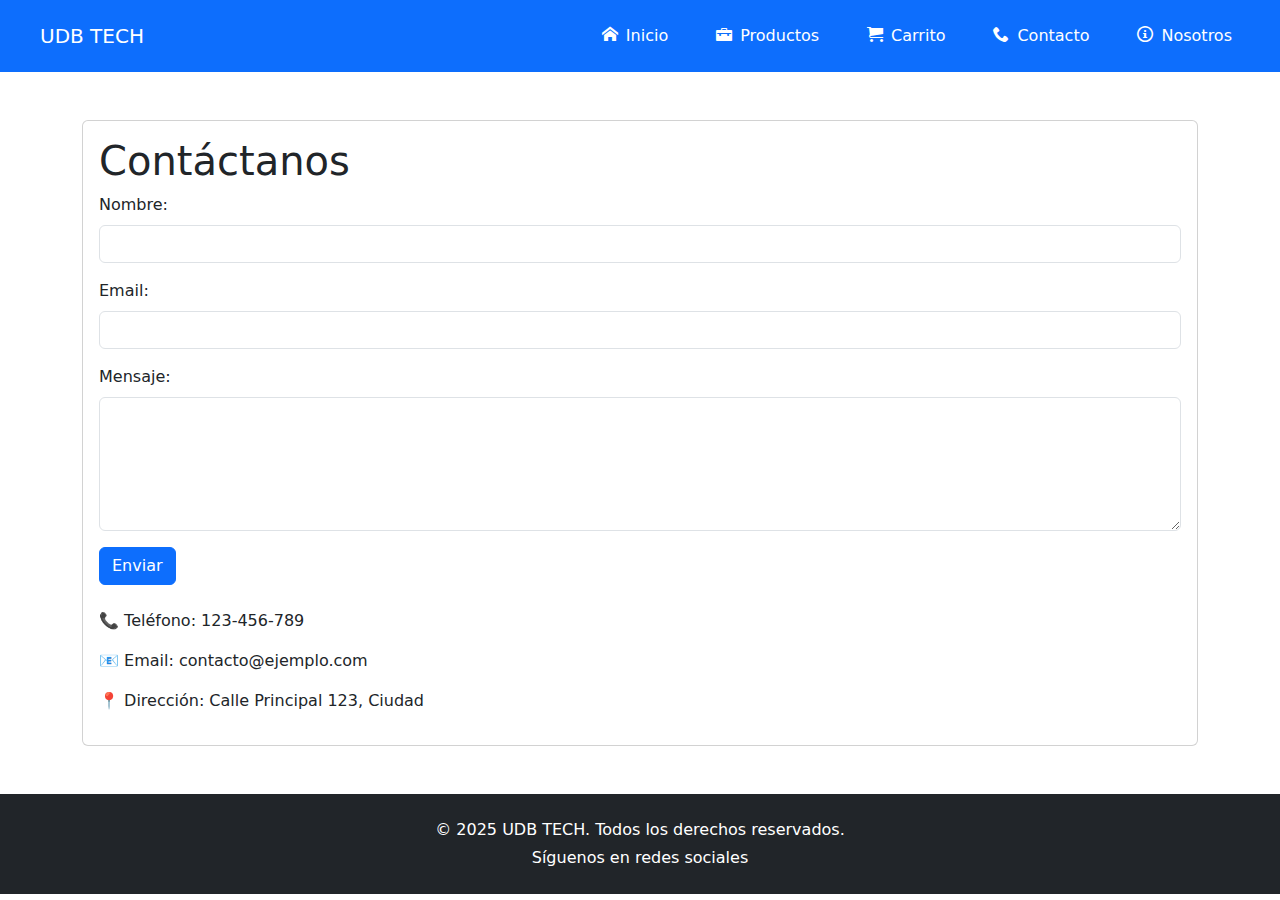
<file: assets/pages/contacto.html>
<!DOCTYPE html>
<html lang="es">
<head>
  <meta charset="UTF-8">
  <meta name="viewport" content="width=device-width, initial-scale=1.0">
  <title>Contacto - UDB TECH</title>
  <link rel="stylesheet" href="https://cdn.jsdelivr.net/npm/bootstrap@5.3.2/dist/css/bootstrap.min.css">
  <link rel="stylesheet" href="../css/icons.css">
  <link rel="stylesheet" href="../css/index.css?v=1">

</head>
<body>
  <header class="bg-primary flex px-4 w-100">
    <div class="block fs-5 fw-medium text-white p-3">UDB TECH</div>
    <button class="boton-navbar" id="btnMenu">☰</button>
    <nav class="flex menu-nav movil flex-movil" id="navbar">
      <ul class="m-0 list-unstyled flex bl w-100">
        <li>
          <a href="index.html" class="text-white w-100 text-decoration-none d-block d-md-inline-block p-4 py-md-4 custom-focus">
            <span class="icon-home pe-2"></span>Inicio
          </a>
        </li>
        <li>
          <a href="productos.html" class="text-white text-decoration-none d-block d-md-inline-block p-4 py-md-4 custom-focus">
            <span class="icon-briefcase pe-2"></span>Productos
          </a>
        </li>
        <li>
          <a href="carrito.html" class="text-white text-decoration-none d-block d-md-inline-block p-4 py-md-4 custom-focus">
            <span class="icon-cart pe-2"></span>Carrito
          </a>
        </li>
        <li>
          <a href="contacto.html" class="text-white text-decoration-none d-block d-md-inline-block p-4 py-md-4 custom-focus">
            <span class="icon-phone pe-2"></span>Contacto
          </a>
        </li>
        <li>
          <a href="nosotros.html" class="text-white text-decoration-none d-block d-md-inline-block p-4 py-md-4 custom-focus">
            <span class="icon-info pe-2"></span>Nosotros
          </a>
        </li>
      </ul>
    </nav>
  </header>

  <div class="container mt-5">
    <div class="card">
      <div class="card-body">
        <h1 class="card-title">Contáctanos</h1>
        <form>
          <div class="mb-3">
            <label for="nombre" class="form-label">Nombre:</label>
            <input type="text" class="form-control" id="nombre" required>
          </div>
          <div class="mb-3">
            <label for="email" class="form-label">Email:</label>
            <input type="email" class="form-control" id="email" required>
          </div>
          <div class="mb-3">
            <label for="mensaje" class="form-label">Mensaje:</label>
            <textarea class="form-control" id="mensaje" rows="5" required></textarea>
          </div>
          <button type="submit" class="btn btn-primary">Enviar</button>
        </form>
        <div class="info-contacto mt-4">
          <p>📞 Teléfono: 123-456-789</p>
          <p>📧 Email: contacto@ejemplo.com</p>
          <p>📍 Dirección: Calle Principal 123, Ciudad</p>
        </div>
      </div>
    </div>
  </div>
  <footer class="bg-dark text-white py-4 mt-5">
    <div class="container text-center">
      <p class="mb-1">&copy; 2025 UDB TECH. Todos los derechos reservados.</p>
      <p class="mb-0">Síguenos en redes sociales</p>
    </div>
  </footer>
  <script src="https://cdn.jsdelivr.net/npm/bootstrap@5.3.2/dist/js/bootstrap.bundle.min.js"></script>
  <script src="../js/menu.js"></script>
</body>
</html>
</file>
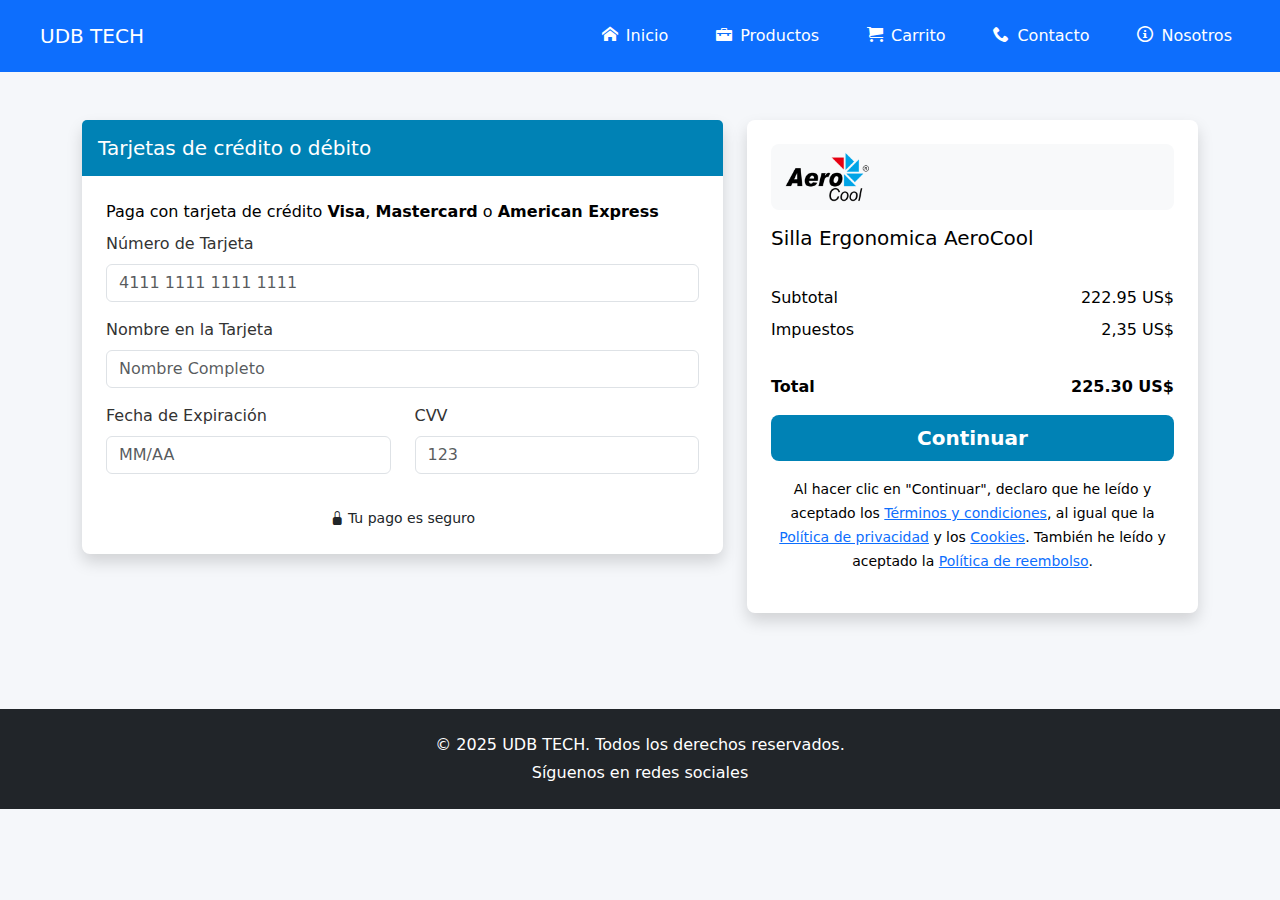
<file: assets/pages/form-compra.html>
<!DOCTYPE html>
<html lang="es">
  <head>
    <meta charset="UTF-8" />
    <meta name="viewport" content="width=device-width, initial-scale=1.0" />
    <title>Checkout - UDB TECH</title>
    <link
      rel="stylesheet"
      href="https://cdn.jsdelivr.net/npm/bootstrap@5.3.2/dist/css/bootstrap.min.css"
    />
    <link rel="stylesheet" href="../css/icons.css" />
    <link rel="stylesheet" href="../css/index.css?v=1" />
    <link rel="stylesheet" href="../css/form-compra.css" />
    <link
      rel="stylesheet"
      href="https://cdn.jsdelivr.net/npm/bootstrap-icons@1.10.5/font/bootstrap-icons.css"
    />
  </head>
  <body>
    <header class="bg-primary flex px-4 w-100">
      <div class="block fs-5 fw-medium text-white p-3">UDB TECH</div>
      <button class="boton-navbar" id="btnMenu">☰</button>
      <nav class="flex menu-nav movil flex-movil" id="navbar">
        <ul class="m-0 list-unstyled flex bl w-100">
          <li>
            <a
              href="index.html"
              class="text-white w-100 text-decoration-none d-block d-md-inline-block p-4 py-md-4 custom-focus"
              ><span class="icon-home pe-2"></span>Inicio</a
            >
          </li>
          <li>
            <a
              href="productos.html"
              class="text-white text-decoration-none d-block d-md-inline-block p-4 py-md-4 custom-focus"
              ><span class="icon-briefcase pe-2"></span>Productos</a
            >
          </li>
          <li>
            <a
              href="carrito.html"
              class="text-white text-decoration-none d-block d-md-inline-block p-4 py-md-4 custom-focus"
              ><span class="icon-cart pe-2"></span>Carrito</a
            >
          </li>
          <li>
            <a
              href="contacto.html"
              class="text-white text-decoration-none d-block d-md-inline-block p-4 py-md-4 custom-focus"
              ><span class="icon-phone pe-2"></span>Contacto</a
            >
          </li>
          <li>
            <a
              href="nosotros.html"
              class="text-white text-decoration-none d-block d-md-inline-block p-4 py-md-4 custom-focus"
              ><span class="icon-info pe-2"></span>Nosotros</a
            >
          </li>
        </ul>
      </nav>
    </header>

    <div class="container py-5">
      <form id="paymentForm">
        <div class="row g-4 justify-content-center">
          <div class="col-md-7">
            <div class="card card-custom shadow">
              <div class="card-header card-header-custom p-3">
                <h5 class="mb-0">Tarjetas de crédito o débito</h5>
              </div>
              <div class="card-body">
                <p class="mb-2">
                  Paga con tarjeta de crédito <strong>Visa</strong>,
                  <strong>Mastercard</strong> o <strong>American Express</strong>
                </p>
                <div class="mb-3">
                  <label for="card-number" class="form-label">Número de Tarjeta</label>
                  <input
                    type="text"
                    class="form-control"
                    id="card-number"
                    placeholder="4111 1111 1111 1111"
                    required
                  />
                </div>
                <div class="mb-3">
                  <label for="card-name" class="form-label">Nombre en la Tarjeta</label>
                  <input
                    type="text"
                    class="form-control"
                    id="card-name"
                    placeholder="Nombre Completo"
                    required
                  />
                </div>
                <div class="row">
                  <div class="col-md-6 mb-3">
                    <label for="card-expiry" class="form-label">Fecha de Expiración</label>
                    <input
                      type="text"
                      class="form-control"
                      id="card-expiry"
                      placeholder="MM/AA"
                      required
                    />
                  </div>
                  <div class="col-md-6 mb-3">
                    <label for="card-cvv" class="form-label">CVV</label>
                    <input
                      type="text"
                      class="form-control"
                      id="card-cvv"
                      placeholder="123"
                      maxlength="3"
                      required
                    />
                  </div>
                </div>
                <p class="mt-3 mb-0 text-center text-dark">
                  <small><i class="bi bi-lock-fill me-1"></i>Tu pago es seguro</small>
                </p>
              </div>
            </div>
          </div>

          <div class="col-md-5">
            <div class="card card-custom shadow">
              <div class="card-body">
                <div class="d-flex align-items-center mb-3 bg-light p-2 rounded-3">
                  <img
                    src="../img/logos/aerocool.png"
                    alt="AeroCool"
                    class="me-2"
                    style="width: 100px; height: 50px; object-fit: cover;"
                  />
                </div>

                <h5 class="mb-1">Silla Ergonomica AeroCool</h5>
                <p class="mb-2 text-white-50">Producto fisico</p>

                <div class="d-flex justify-content-between mb-2">
                  <span>Subtotal</span>
                  <span>222.95 US$</span>
                </div>
                <div class="d-flex justify-content-between mb-2">
                  <span>Impuestos</span>
                  <span>2,35 US$</span>
                </div>
                <hr class="text-white-50" />
                <div class="d-flex justify-content-between mb-3">
                  <strong>Total</strong>
                  <strong>225.30 US$</strong>
                </div>

                <div class="d-grid">
                  <button type="submit" class="btn btn-custom btn-lg">
                    Continuar
                  </button>
                </div>
                <p class="mt-3 text-center">
                  <small>
                    Al hacer clic en "Continuar", declaro que he leído y aceptado los
                    <a href="#">Términos y condiciones</a>, al igual que la
                    <a href="#">Política de privacidad</a> y los
                    <a href="#">Cookies</a>. También he leído y aceptado la
                    <a href="#">Política de reembolso</a>.
                  </small>
                </p>
                <div id="alertPlaceholder"></div>
              </div>
            </div>
          </div>
        </div>
      </form>
    </div>

    <footer class="bg-dark text-white py-4 mt-5">
      <div class="container text-center">
        <p class="mb-1">&copy; 2025 UDB TECH. Todos los derechos reservados.</p>
        <p class="mb-0">Síguenos en redes sociales</p>
      </div>
    </footer>

    <script src="https://cdn.jsdelivr.net/npm/bootstrap@5.3.2/dist/js/bootstrap.bundle.min.js"></script>
    <script src="../js/menu.js"></script>
    <script>
      document.getElementById('paymentForm').addEventListener('submit', function(event) {
        event.preventDefault();
        var alertPlaceholder = document.getElementById('alertPlaceholder');
        var wrapper = document.createElement('div');
        wrapper.innerHTML = `
          <div class="alert alert-success alert-dismissible fade show mt-3" role="alert">
            <strong>¡Éxito!</strong> Compra realizada con éxito.
            <a href="index.html" class="alert-link"> Regresar al inicio</a>.
            <button type="button" class="btn-close" data-bs-dismiss="alert" aria-label="Close"></button>
          </div>
        `;
        alertPlaceholder.innerHTML = '';
        alertPlaceholder.append(wrapper);
      });
    </script>
  </body>
</html>
</file>
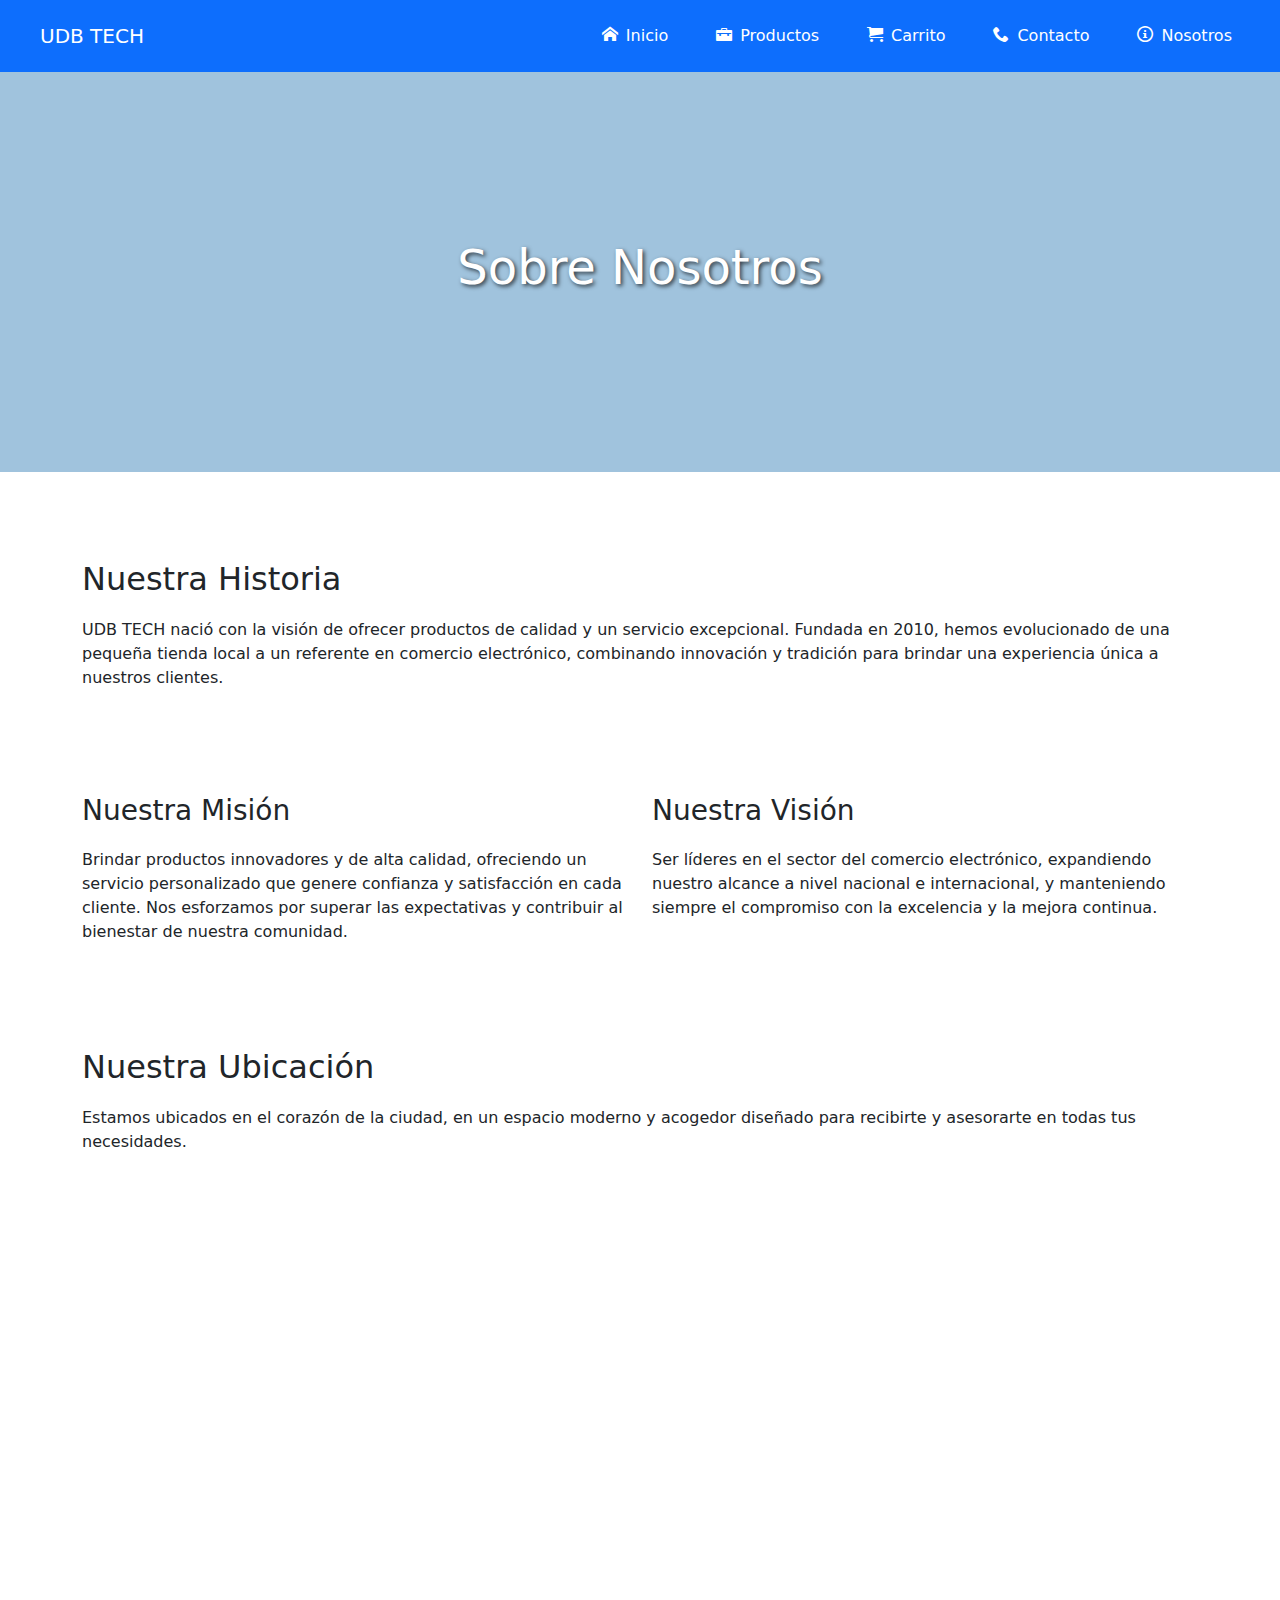
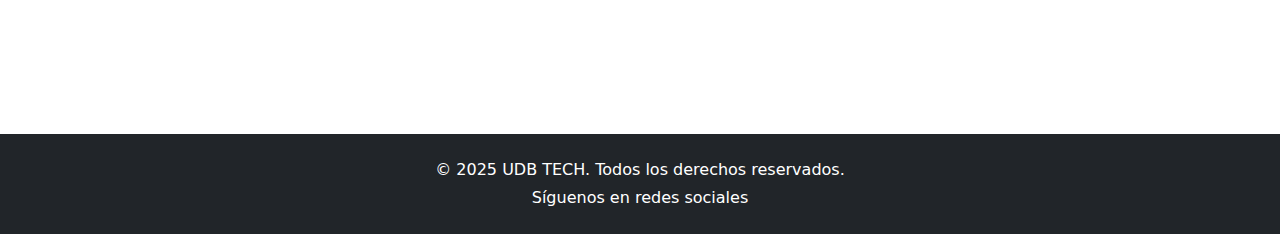
<file: assets/pages/nosotros.html>
<!DOCTYPE html>
<html lang="es">
  <head>
    <meta charset="UTF-8" />
    <meta name="viewport" content="width=device-width, initial-scale=1.0" />
    <title>Nosotros - UDB TECH</title>
    <link
      rel="stylesheet"
      href="https://cdn.jsdelivr.net/npm/bootstrap@5.3.2/dist/css/bootstrap.min.css"
    />
    <link rel="stylesheet" href="../css/icons.css" />
    <link rel="stylesheet" href="../css/nosotros.css" />
    <link rel="stylesheet" href="../css/index.css?v=1" />
    <style>
      .hero {
        background-image: url('https://via.placeholder.com/1200x400?text=Nosotros');
        background-size: cover;
        background-position: center;
        height: 400px;
        position: relative;
        color: white;
      }
      .hero-overlay {
        position: absolute;
        top: 0;
        left: 0;
        width: 100%;
        height: 100%;
        background-color: rgba(52, 126, 182, 0.468);
        display: flex;
        justify-content: center;
        align-items: center;
      }
      .hero-overlay h1 {
        font-size: 3rem;
        text-shadow: 2px 2px 4px rgba(0, 0, 0, 0.7);
      }
      .section-title {
        margin-top: 40px;
        margin-bottom: 20px;
      }
      .team-member img {
        border-radius: 50%;
      }
    </style>
  </head>
  <body>
    <header class="bg-primary flex px-4 w-100">
      <div class="block fs-5 fw-medium text-white p-3">UDB TECH</div>
      <button class="boton-navbar" id="btnMenu">☰</button>
      <nav class="flex menu-nav movil flex-movil" id="navbar">
        <ul class="m-0 list-unstyled flex bl w-100">
          <li>
            <a
              href="index.html"
              class="text-white w-100 text-decoration-none d-block d-md-inline-block p-4 py-md-4 custom-focus"
              ><span class="icon-home pe-2"></span>Inicio</a
            >
          </li>
          <li>
            <a
              href="productos.html"
              class="text-white text-decoration-none d-block d-md-inline-block p-4 py-md-4 custom-focus"
              ><span class="icon-briefcase pe-2"></span>Productos</a
            >
          </li>
          <li>
            <a
              href="carrito.html"
              class="text-white text-decoration-none d-block d-md-inline-block p-4 py-md-4 custom-focus"
              ><span class="icon-cart pe-2"></span>Carrito</a
            >
          </li>
          <li>
            <a
              href="contacto.html"
              class="text-white text-decoration-none d-block d-md-inline-block p-4 py-md-4 custom-focus"
              ><span class="icon-phone pe-2"></span>Contacto</a
            >
          </li>
          <li>
            <a
              href="nosotros.html"
              class="text-white text-decoration-none d-block d-md-inline-block p-4 py-md-4 custom-focus"
              ><span class="icon-info pe-2"></span>Nosotros</a
            >
          </li>
        </ul>
      </nav>
    </header>

    <div class="hero">
      <div class="hero-overlay">
        <h1>Sobre Nosotros</h1>
      </div>
    </div>

    <div class="container my-5">
      <div class="row">
        <div class="col-12">
          <h2 class="section-title">Nuestra Historia</h2>
          <p>
            UDB TECH nació con la visión de ofrecer productos de calidad y
            un servicio excepcional. Fundada en 2010, hemos evolucionado de una
            pequeña tienda local a un referente en comercio electrónico, combinando
            innovación y tradición para brindar una experiencia única a nuestros clientes.
          </p>
        </div>
      </div>

      <div class="row my-5">
        <div class="col-md-6">
          <h3 class="section-title">Nuestra Misión</h3>
          <p>
            Brindar productos innovadores y de alta calidad, ofreciendo un servicio
            personalizado que genere confianza y satisfacción en cada cliente. Nos
            esforzamos por superar las expectativas y contribuir al bienestar de nuestra comunidad.
          </p>
        </div>
        <div class="col-md-6">
          <h3 class="section-title">Nuestra Visión</h3>
          <p>
            Ser líderes en el sector del comercio electrónico, expandiendo nuestro alcance
            a nivel nacional e internacional, y manteniendo siempre el compromiso con la
            excelencia y la mejora continua.
          </p>
        </div>
      </div>

      <div class="row my-5">
        <div class="col-12">
          <h2 class="section-title">Nuestra Ubicación</h2>
          <p>
            Estamos ubicados en el corazón de la ciudad, en un espacio moderno y
            acogedor diseñado para recibirte y asesorarte en todas tus necesidades.
          </p>
          <div class="map-iframe mb-3">
            <iframe
              src="https://www.google.com/maps/embed?pb=!1m18!1m12!1m3!1d3876.201823418416!2d-89.15856961527274!3d13.715908663775542!2m3!1f0!2f0!3f0!3m2!1i1024!2i768!4f13.1!3m3!1m2!1s0x8f63375d2edcba6f%3A0x5101ecc11020bce6!2sDon%20Bosco%20University!5e0!3m2!1sen!2ssv!4v1741761449223!5m2!1sen!2ssv"
              width="100%"
              height="350"
              style="border:0;"
              allowfullscreen=""
              loading="lazy"
              referrerpolicy="no-referrer-when-downgrade"
            ></iframe>
          </div>
        </div>
      </div>
    </div>

    <footer class="bg-dark text-white py-4 mt-5">
      <div class="container text-center">
        <p class="mb-1">&copy; 2025 UDB TECH. Todos los derechos reservados.</p>
        <p class="mb-0">Síguenos en redes sociales</p>
      </div>
    </footer>

    <script src="https://cdn.jsdelivr.net/npm/bootstrap@5.3.2/dist/js/bootstrap.bundle.min.js"></script>
    <script src="../js/menu.js"></script>
  </body>
</html>
</file>
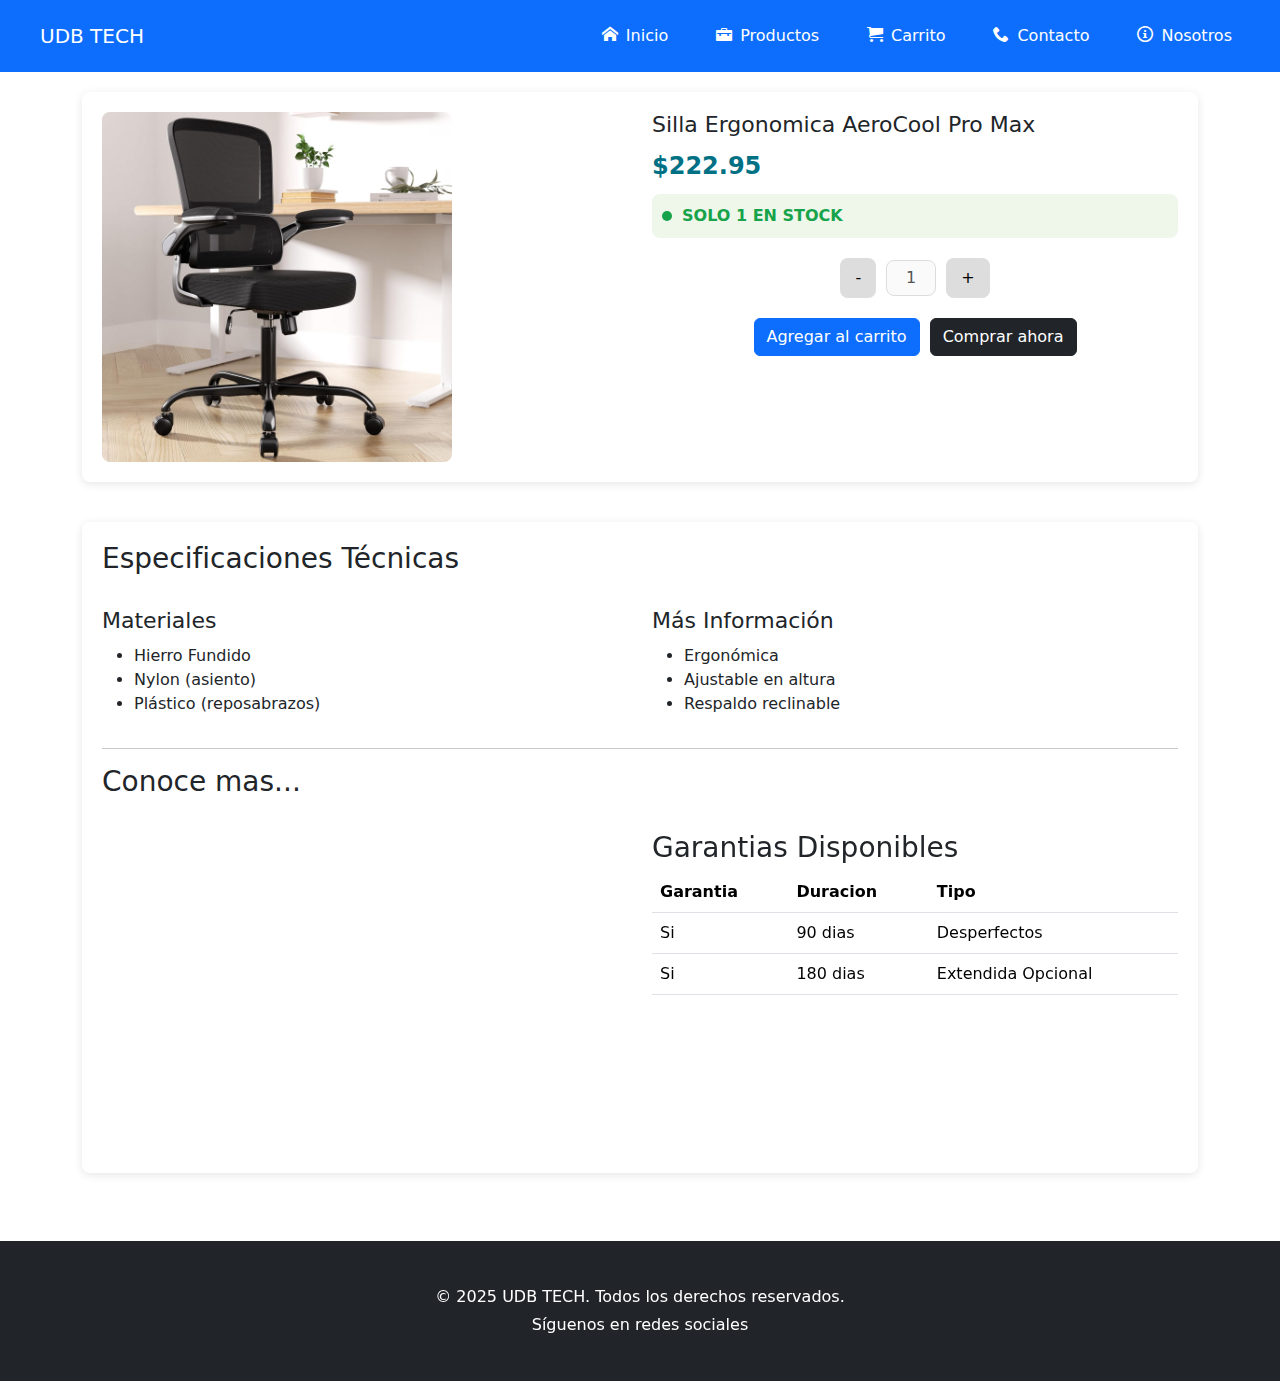
<file: assets/pages/producto-detalle.html>
<!DOCTYPE html>
<html lang="es">
<head>
  <meta charset="UTF-8" />
  <meta name="viewport" content="width=device-width, initial-scale=1.0" />
  <title>Detalles del Producto</title>
  <link rel="stylesheet" href="../css/styles.css">
  <link rel="stylesheet" href="../css/detalle-producto.css">
  <link rel="stylesheet" href="../css/icons.css" />
  <link rel="stylesheet" href="../css/index.css?v=1" />
  <link href="https://cdn.jsdelivr.net/npm/bootstrap@5.1.3/dist/css/bootstrap.min.css" rel="stylesheet">
</head>
<body>
  <div>
    <header class="bg-primary flex px-4 w-100">
      <div class="block fs-5 fw-medium text-white p-3">UDB TECH</div>
      <button class="boton-navbar" id="btnMenu">☰</button>
      <nav class="flex menu-nav movil flex-movil " id="navbar">
        <ul class="m-0 list-unstyled flex bl w-100">
          <li>
            <a
              href="index.html"
              class="text-white w-100 text-decoration-none d-block d-md-inline-block p-4 py-md-4 custom-focus"
              ><span class="icon-home pe-2"></span>Inicio</a
            >
          </li>
          <li>
            <a
              href="productos.html"
              class="text-white text-decoration-none d-block d-md-inline-block p-4 py-md-4 custom-focus"
              ><span class="icon-briefcase pe-2"></span>Productos</a
            >
          </li>
          <li>
            <a
              href="carrito.html"
              class="text-white text-decoration-none d-block d-md-inline-block p-4 py-md-4 custom-focus"
              ><span class="icon-cart pe-2"></span>Carrito</a
            >
          </li>
          <li>
            <a
              href="contacto.html"
              class="text-white text-decoration-none d-block d-md-inline-block p-4 py-md-4 custom-focus"
              ><span class="icon-phone pe-2"></span>Contacto</a
            >
          </li>
          <li>
            <a
              href="nosotros.html"
              class="text-white text-decoration-none d-block d-md-inline-block p-4 py-md-4 custom-focus"
              ><span class="icon-info pe-2"></span>Nosotros</a
            >
          </li>
        </ul>
      </nav>
    </header>
  </div>
  <div class="container">
    <div class="product-card">
      <div class="row">
        <div class="col-12 col-md-6">
          <div class="product-image">
            <img src="../img/productos/ejemplo1.jpg" alt="Producto">
          </div>
        </div>
        <div class="col-12 col-md-6">
          <div class="product-info">
            <h1>Silla Ergonomica AeroCool Pro Max</h1>
            <span class="price">$222.95</span>
            <div class="stock-info">
              <div class="dot"></div>
              SOLO 1 EN STOCK
            </div>
            <div class="quantity-selector">
              <button class="quantity-btn">-</button>
              <input type="text" class="quantity-input" value="1" disabled>
              <button class="quantity-btn">+</button>
            </div>
            <div class="buttons">
              <a href="carrito.html" class="btn btn-primary">Agregar al carrito</a>
              <a href="form-compra.html" class="btn btn-dark">Comprar ahora</a>
            </div>
          </div>
        </div>
      </div>
    </div>
  </div>

  <div class="container">
    <div class="product-card">
      <div class="row">
        <div class="col-12">
          <h3 class="product-title">Especificaciones Técnicas</h3>
          <br>
        </div>
      </div>
      <div class="row">
        <div class="col-12 col-md-6">
          <div class="product-info">
            <h3>Materiales</h3>
            <ul>
              <li>Hierro Fundido</li>
              <li>Nylon (asiento)</li>
              <li>Plástico (reposabrazos)</li>
            </ul>
          </div>
        </div>
        <div class="col-12 col-md-6">
          <div class="product-info">
            <h3>Más Información</h3>
            <ul>
              <li>Ergonómica</li>
              <li>Ajustable en altura</li>
              <li>Respaldo reclinable</li>
            </ul>
          </div>
        </div>
      </div>
      <hr>
      <div class="row">
        <div class="col-12">
          <h3 class="product-title">Conoce mas...</h3>
          <br>
        </div>
      </div>
      <div class="row">
        <div class="col-12 col-md-6">
          <div class="product-video">
          <iframe src="https://www.youtube.com/embed/WadBmI0-01w?si=GBYsI4i-cliQS8rf" title="YouTube video player" frameborder="0" allow="accelerometer; autoplay; clipboard-write; encrypted-media; gyroscope; picture-in-picture; web-share" referrerpolicy="strict-origin-when-cross-origin" allowfullscreen></iframe>
        </div>
        </div>
        <div class="col-12 col-md-6">
          <h3>Garantias Disponibles</h3>
          <table class="table table-hover">
            <thead class="thead-dark">
            <tr>
              <th scope="col">Garantia</th>
              <th scope="col">Duracion</th>
              <th scope="col">Tipo</th>
            </tr>
            </thead>
            <tbody>
            <tr>
              <td>Si</td>
              <td>90 dias</td>
              <td>Desperfectos</td>
            </tr>
            <tr>
              <td>Si</td>
              <td>180 dias</td>
              <td>Extendida Opcional</td>
            </tr>
          </tbody>
          </table>
        </div>
      </div>
    </div>
  </div>

  <footer class="bg-dark text-white py-4 mt-5">
    <div class="container text-center">
      <p class="mb-1">&copy; 2025 UDB TECH. Todos los derechos reservados.</p>
      <p class="mb-0">Síguenos en redes sociales</p>
    </div>
  </footer>
  <script src="../js/menu.js"></script>
</body>
</html>
</file>
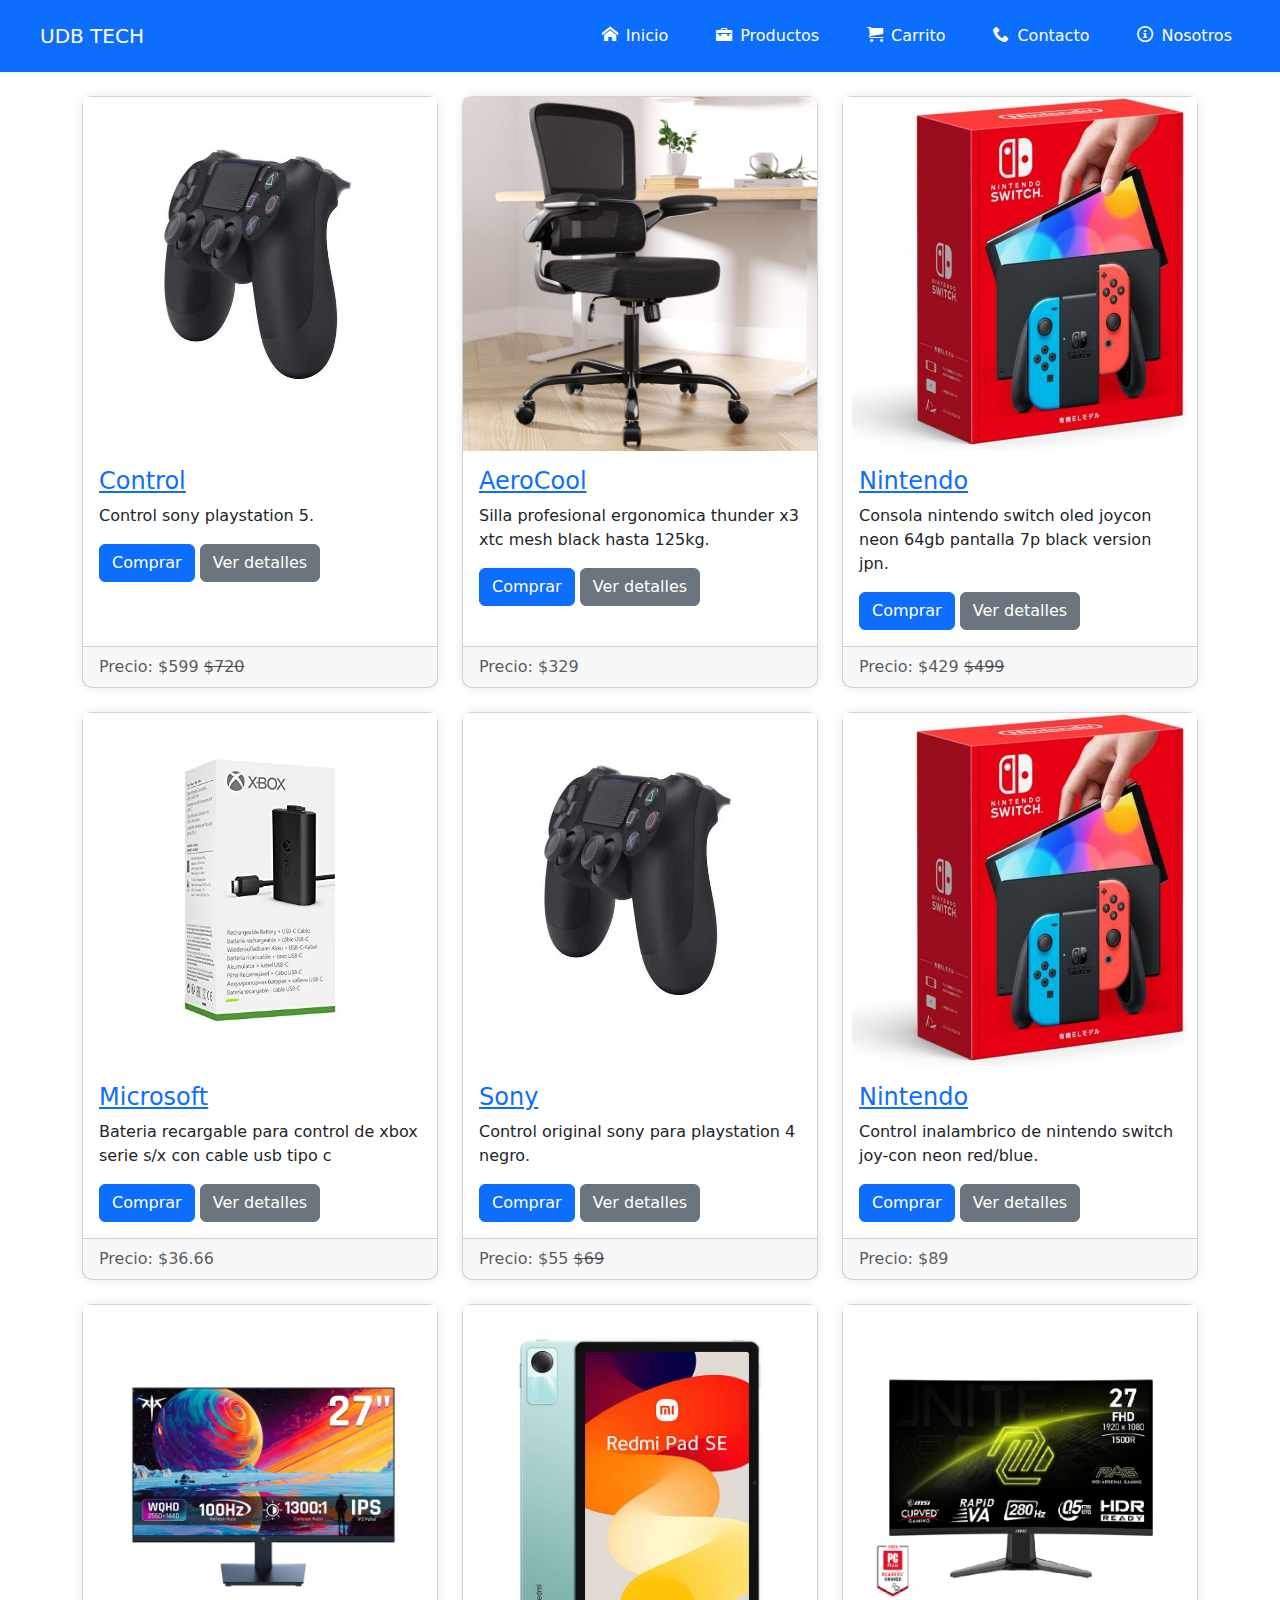
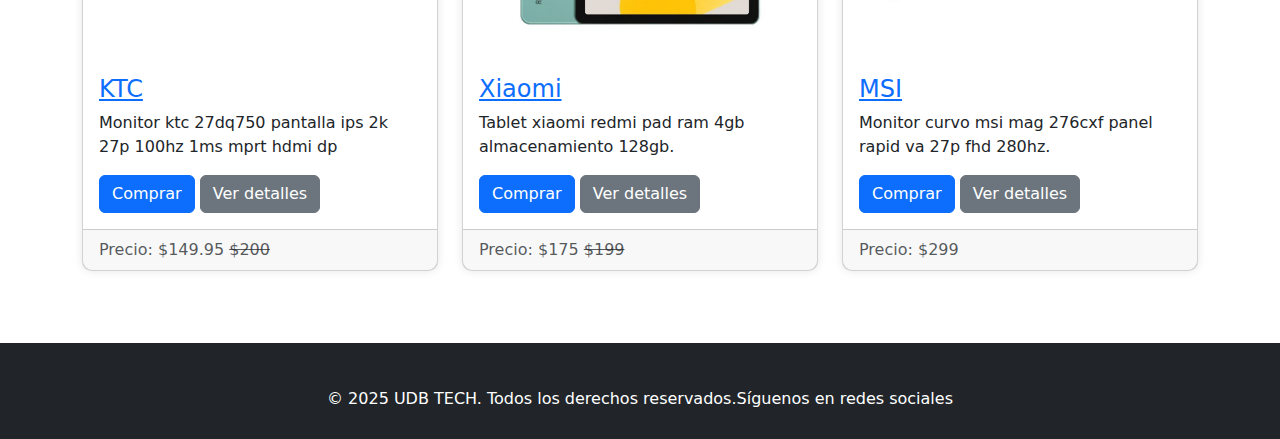
<file: assets/pages/productos.html>
<!DOCTYPE html>
<html lang="es">
<head>
  <meta charset="UTF-8" />
  <meta name="viewport" content="width=device-width, initial-scale=1.0"/>
  <title>Productos - UDB TECH</title>
  <link 
    rel="stylesheet" 
    href="https://cdn.jsdelivr.net/npm/bootstrap@5.3.2/dist/css/bootstrap.min.css"
  />
  <link rel="stylesheet" href="../css/icons.css" />
  <link rel="stylesheet" href="../css/index.css?v=1" />
  <link rel="stylesheet" href="../css/productos.css" />
</head>
<body>
  <header class="bg-primary flex px-4 w-100">
    <div class="block fs-5 fw-medium text-white p-3">UDB TECH</div>
    <button class="boton-navbar" id="btnMenu">☰</button>
    <nav class="flex menu-nav movil flex-movil" id="navbar">
      <ul class="m-0 list-unstyled flex bl w-100">
        <li>
          <a href="index.html" class="text-white w-100 text-decoration-none d-block d-md-inline-block p-4 py-md-4 custom-focus">
            <span class="icon-home pe-2"></span>Inicio
          </a>
        </li>
        <li>
          <a href="productos.html" class="text-white text-decoration-none d-block d-md-inline-block p-4 py-md-4 custom-focus">
            <span class="icon-briefcase pe-2"></span>Productos
          </a>
        </li>
        <li>
          <a href="carrito.html" class="text-white text-decoration-none d-block d-md-inline-block p-4 py-md-4 custom-focus">
            <span class="icon-cart pe-2"></span>Carrito
          </a>
        </li>
        <li>
          <a href="contacto.html" class="text-white text-decoration-none d-block d-md-inline-block p-4 py-md-4 custom-focus">
            <span class="icon-phone pe-2"></span>Contacto
          </a>
        </li>
        <li>
          <a href="nosotros.html" class="text-white text-decoration-none d-block d-md-inline-block p-4 py-md-4 custom-focus">
            <span class="icon-info pe-2"></span>Nosotros
          </a>
        </li>
      </ul>
    </nav>
  </header>

  <div class="container my-4">
    <div class="row">
      <div class="col-lg-4 col-md-6 mb-4">
        <div class="card h-100">
          <img class="card-img-top img-fluid" src="../img/productos/Sony.jpg" alt="Producto 1">
          <div class="card-body">
            <a href="../pages/producto-detalle.html"><h4 class="card-title">Control</h4></a>
            <p class="card-text">Control sony playstation 5.</p>
            <a href="form-compra.html" class="btn btn-primary">Comprar</a>
            <a href="producto-detalle.html" class="btn btn-secondary">Ver detalles</a>
            
          </div>
          <div class="card-footer">
            <medium class="text-muted">Precio: <span>$599</span> <del>$720</del></medium>
          </div>
        </div>
      </div>
      <div class="col-lg-4 col-md-6 mb-4">
        <div class="card h-100">
          <img class="card-img-top img-fluid" src="../img/productos/ejemplo1.jpg" alt="producto 2">
          <div class="card-body">
            <a href="../pages/producto-detalle.html"><h4 class="card-title">AeroCool</h4></a>
            <p class="card-text">Silla profesional ergonomica thunder x3 xtc mesh black hasta 125kg.</p>
            <a href="form-compra.html" class="btn btn-primary">Comprar</a>
            <a href="producto-detalle.html" class="btn btn-secondary">Ver detalles</a>
          </div>
          <div class="card-footer">
            <medium class="text-muted">Precio: $329</medium>
          </div>
        </div>
      </div>
      <div class="col-lg-4 col-md-6 mb-4">
        <div class="card h-100">
          <img class="card-img-top img-fluid" src="../img/productos/Nintendo.jpg" alt="Producto 3">
          <div class="card-body">
            <a href="../pages/producto-detalle.html"><h4 class="card-title">Nintendo</h4></a>
            <p class="card-text">Consola nintendo switch oled joycon neon 64gb pantalla 7p black version jpn.</p>
            <a href="form-compra.html" class="btn btn-primary">Comprar</a>
            <a href="producto-detalle.html" class="btn btn-secondary">Ver detalles</a>
          </div>
          <div class="card-footer">
            <medium class="text-muted">Precio: <span>$429</span> <del>$499</del></medium>
          </div>
        </div>
      </div>
      <div class="col-lg-4 col-md-6 mb-4">
        <div class="card h-100">
          <img class="card-img-top img-fluid" src="../img/productos/Microsoft.jpg" alt="Producto 4">
          <div class="card-body">
            <a href="../pages/producto-detalle.html"><h4 class="card-title">Microsoft</h4></a>
            <p class="card-text">Bateria recargable para control de xbox serie s/x con cable usb tipo c</p>
            <a href="form-compra.html" class="btn btn-primary">Comprar</a>
            <a href="producto-detalle.html" class="btn btn-secondary">Ver detalles</a>
          </div>
          <div class="card-footer">
            <medium class="text-muted">Precio: $36.66</medium>
          </div>
        </div>
      </div>
      <div class="col-lg-4 col-md-6 mb-4">
        <div class="card h-100">
          <img class="card-img-top img-fluid" src="../img/productos/Sony.jpg" alt="Producto 5">
          <div class="card-body">
            <a href="../pages/producto-detalle.html"><h4 class="card-title">Sony</h4></a>
            <p class="card-text">Control original sony para playstation 4 negro.</p>
            <a href="form-compra.html" class="btn btn-primary">Comprar</a>
            <a href="producto-detalle.html" class="btn btn-secondary">Ver detalles</a>
          </div>
          <div class="card-footer">
            <medium class="text-muted">Precio: <span>$55</span> <del>$69</del></medium>
          </div>
        </div>
      </div>
      <div class="col-lg-4 col-md-6 mb-4">
        <div class="card h-100">
          <img class="card-img-top img-fluid" src="../img/productos/Nintendo.jpg" alt="Producto 6">
          <div class="card-body">
            <a href="../pages/producto-detalle.html"><h4 class="card-title">Nintendo</h4></a>
            <p class="card-text">Control inalambrico de nintendo switch joy-con neon red/blue.</p>
            <a href="form-compra.html" class="btn btn-primary">Comprar</a>
            <a href="producto-detalle.html" class="btn btn-secondary">Ver detalles</a>
          </div>
          <div class="card-footer">
            <medium class="text-muted">Precio: $89</medium>
          </div>
        </div>
      </div>
      <div class="col-lg-4 col-md-6 mb-4">
        <div class="card h-100">
          <img class="card-img-top img-fluid" src="../img/productos/KTC.jpg" alt="Producto 7">
          <div class="card-body">
            <a href="../pages/producto-detalle.html"><h4 class="card-title">KTC</h4></a>
            <p class="card-text">Monitor ktc 27dq750 pantalla ips 2k 27p 100hz 1ms mprt hdmi dp</p>
            <a href="form-compra.html" class="btn btn-primary">Comprar</a>
            <a href="producto-detalle.html" class="btn btn-secondary">Ver detalles</a>
          </div>
          <div class="card-footer">
            <medium class="text-muted">Precio: <span>$149.95</span> <del>$200</del></medium>
          </div>
        </div>
      </div>
      <div class="col-lg-4 col-md-6 mb-4">
        <div class="card h-100">
          <img class="card-img-top img-fluid" src="../img/productos/Xiaomi.jpg" alt="Producto 8">
          <div class="card-body">
            <a href="../pages/producto-detalle.html"><h4 class="card-title">Xiaomi</h4></a>
            <p class="card-text">Tablet xiaomi redmi pad ram 4gb almacenamiento 128gb.</p>
            <a href="form-compra.html" class="btn btn-primary">Comprar</a>
            <a href="producto-detalle.html" class="btn btn-secondary">Ver detalles</a>
          </div>
          <div class="card-footer">
            <medium class="text-muted">Precio: <span>$175</span> <del>$199</del></medium>
          </div>
        </div>
      </div>
      <div class="col-lg-4 col-md-6 mb-4">
        <div class="card h-100">
          <img class="card-img-top img-fluid" src="../img/productos/MSI.jpg" alt="Producto 9">
          <div class="card-body">
            <a href="../pages/producto-detalle.html"><h4 class="card-title">MSI</h4></a>
            <p class="card-text">Monitor curvo msi mag 276cxf panel rapid va 27p fhd 280hz.</p>
            <a href="form-compra.html" class="btn btn-primary">Comprar</a>
            <a href="producto-detalle.html" class="btn btn-secondary">Ver detalles</a>
          </div>
          <div class="card-footer">
            <medium class="text-muted">Precio: $299</medium>
          </div>
        </div>
      </div>
    </div>
  </div>

  <footer class="bg-dark text-white py-4 mt-5">
    <div class="container text-center">
      <p class="mb-1">&copy; 2025 UDB TECH. Todos los derechos reservados.</p>
      <p class="mb-0">Síguenos en redes sociales</p>
    </div>
  </footer>
  

  <script src="https://cdn.jsdelivr.net/npm/bootstrap@5.3.2/dist/js/bootstrap.bundle.min.js"></script>
  <script src="../js/menu.js"></script>
</body>
</html>
</file>
<file: assets/css/icons.css>
@font-face {
  font-family: 'icomoon';
  src:  url('../fonts/icomoon.eot?6p4w25');
  src:  url('../fonts/icomoon.eot?6p4w25#iefix') format('embedded-opentype'),
    url('../fonts/icomoon.ttf?6p4w25') format('truetype'),
    url('../fonts/icomoon.woff?6p4w25') format('woff'),
    url('../fonts/icomoon.svg?6p4w25#icomoon') format('svg');
  font-weight: normal;
  font-style: normal;
  font-display: block;
}

[class^="icon-"], [class*=" icon-"] {
  /* use !important to prevent issues with browser extensions that change fonts */
  font-family: 'icomoon' !important;
  speak: never;
  font-style: normal;
  font-weight: normal;
  font-variant: normal;
  text-transform: none;
  line-height: 1;

  /* Better Font Rendering =========== */
  -webkit-font-smoothing: antialiased;
  -moz-osx-font-smoothing: grayscale;
}

.icon-article:before {
  content: "\e900";
}
.icon-home:before {
  content: "\e901";
}
.icon-cart:before {
  content: "\e93a";
}
.icon-phone:before {
  content: "\e942";
}
.icon-briefcase:before {
  content: "\e9ae";
}
.icon-info:before {
  content: "\ea0c";
}
</file>
<file: assets/css/index.css>
* {
    padding: 0;
    margin: 0;
    box-sizing: border-box;
  }

  .menu-nav {
    position: fixed;
    top: 0;
    left: 0;
    z-index: 5;
    width: 65%;
    height: 100vh;
  }

  .flex {
    display: flex;
    align-items: center;
    justify-content: space-between;
  }

  .flex-movil {
    display: flex;
    align-items: flex-start;
  }

  .movil {
    left: -100%;
    transition: all 0.5 ease;
  }

  .custom-focus {
    transition: background 0.4s ease-in-out;
  }

  .custom-focus:hover {
    background: rgba(255, 255, 255, 0.3);
  }

  nav {
    transition: all 0.5s ease;
    background: #252525;
  }

  nav ul li a {
    border-bottom: 1px solid rgba(255, 255, 255, 0.05);
  }

  .boton-navbar {
    border: none;
    background: transparent;
    font-weight: 800;
    color: #fff;
    font-size: large;
  }

  .bl {
    display: block;
  }

  @media (min-width: 768px) {
    .flex {
      display: flex;
      align-items: center;
      justify-content: space-between;
    }

    .menu-nav {
      position: static;
      top: auto;
      left: auto;
      z-index: 5;
      width: auto;
      height: auto;
    }

    nav {
      background: transparent;
    }

    nav ul li a {
      border-bottom: none;
    }

    .boton-navbar {
      display: none;
    }
  }
</file>
<file: assets/css/form-compra.css>
body {
  background-color: #f5f7fa;
  color: #000000;
}

.card-custom {
  background-color: #fff;
  border: none;
  color: #fff;
  border-radius: 8px;
}

.card-header-custom {
  background-color: #0082b5;
  border-bottom: none;
  color: #fff;
  border-top-left-radius: 8px;
  border-top-right-radius: 8px;
}

.card-custom .card-body, 
.card-custom .card-body p, 
.card-custom .card-body h5 {
  color: #000;
}

.form-label {
  color:  #333;
}

.btn-custom {
  background-color: #0082b5;
  border: none;
  color: #ffffff;
  font-weight: 600;
}
.btn-custom:hover {
  background-color: #005bb5;
  color: #fcfcfc;
}

/* .text-accent {
  color: #a5905a;
  cursor: pointer;
}
.text-accent:hover {
  text-decoration: underline;
} */

.card-custom .card-body {
  padding: 1.5rem;
}
</file>
<file: assets/css/nosotros.css>
.general-container {
    margin-top: 30px;
    align-content: center;
    text-align: center;
    margin-bottom: 20px;
}

.paragraph {
    margin-top: 20px;
    align-content: center;
    margin-bottom: 20px; 
    font-size: 1.2em;
    flex: 1;
    text-align: justify;
}

.custom-bold {
    font-weight: bold;
}

.paragraph-column {
    margin-top: 20px;
    margin-bottom: 20px; 
    font-size: 1.2em;
    text-align: justify;
    flex: 1;
}

.paragraph-column-container {
    margin-top: 20px;
    margin-bottom: 20px; 
    text-align: justify;
    flex: 1;
}

.map-iframe {
    width: 100%;
    max-width: 800px;
    margin: 0 auto; 
    overflow: hidden;
}

.map-iframe iframe {
    width: 100%;
    height: 50vw; 
    max-height: 500px; 
    border:none;
    display: block;
}

@media (max-width: 767px) {
    .paragraph-column {
        width: 100% !important;
        flex: 0 0 100% !important;
        max-width: 100% !important;
    }
}
</file>
<file: assets/css/styles.css>
:root {
    --primary-color: #007aff; 
    --secondary-color: #232f3e;
    --background-color: #f5f7fa;
    --text-color: #333;
    --price-color: #007185;
    --button-hover: #005bb5;
    --success-color: #16a34a;
    --border-radius: 8px;
}

body {
    font-family: Arial, sans-serif;
    background-color: var(--background-color);
    margin: 0;
    padding: 0;
    color: var(--text-color);
}

.container {
    max-width: 900px;
    margin: auto;
    padding: 20px;
}

.btn {
    display: inline-block;
    padding: 12px 20px;
    font-size: 16px;
    text-align: center;
    border-radius: var(--border-radius);
    text-decoration: none;
    font-weight: bold;
    cursor: pointer;
}

.btn-primary {
    background: var(--primary-color);
    color: #fff;
}

.btn-primary:hover {
    background: var(--button-hover);
}

.btn-dark {
    background: var(--secondary-color);
    color: #fff;
}

.btn-dark:hover {
    background: black;
}
</file>
<file: assets/css/detalle-producto.css>
.product-card {
    /* display: flex; */
    flex-direction: column; 
    gap: 20px;
    align-items: center;
    background: white;
    padding: 20px;
    border-radius: var(--border-radius);
    box-shadow: 0px 2px 10px rgba(0, 0, 0, 0.1);
}

.product-image img {
    width: 100%;          
    max-width: 350px;      
    height: auto;          
    border-radius: var(--border-radius);
    object-fit: cover;
}

.product-video iframe {
    width: 100%;
    height: 100%;          
    max-width: 560px;      
    height: 315px;          
    border-radius: var(--border-radius);
    object-fit: cover;
}

.product-info {
    flex: 2;
}

.product-info h1, .product-info h3 {
    font-size: 22px;
    margin-bottom: 10px;
}

.price {
    font-size: 24px;
    font-weight: bold;
    color: var(--price-color);
    margin-top: 10px;
}

.stock-info {
    display: flex;
    align-items: center;
    background: #eef7ea;
    color: var(--success-color);
    padding: 10px;
    border-radius: var(--border-radius);
    font-weight: bold;
    margin-top: 10px;
}

.stock-info .dot {
    width: 10px;
    height: 10px;
    background: var(--success-color);
    border-radius: 50%;
    margin-right: 10px;
}

.quantity-selector {
    display: flex;
    align-items: center;
    justify-content: center;
    margin-top: 20px;
}

.quantity-btn {
    background: #ddd;
    border: none;
    padding: 8px 15px;
    font-size: 16px;
    cursor: pointer;
    border-radius: var(--border-radius);
}

.quantity-btn:hover {
    background: #ccc;
}

.quantity-input {
    width: 50px;
    text-align: center;
    font-size: 16px;
    padding: 5px;
    border: 1px solid #ddd;
    border-radius: var(--border-radius);
    margin: 0 10px;
}

.buttons {
    display: flex;
    gap: 10px;
    margin-top: 20px;
    justify-content: center;
    align-items: center;
}

@media (max-width: 768px) {
    .product-card {
        text-align: center;
        align-items: center;
    }

    .product-image {
        margin-bottom: 15px;
    }
}


@media (max-width: 480px) {
    .product-info h1 {
        font-size: 20px;
        align-items: center;
    }
    .price {
        font-size: 20px;
    }
    .quantity-btn {
        padding: 6px 10px;
        font-size: 14px;
    }
    .quantity-input {
        width: 40px;
        font-size: 14px;
    }
    .btn {
        padding: 10px 15px;
        font-size: 14px;
    }
}
</file>
<file: assets/css/productos.css>
h1{
    text-align: center;
    margin-top: 20px;
    font-size: 40px;
    color: #0b0b0bdd;
}

/* span{
    color: #0823eedd;
} */

.container{
    display: flex;
    flex-wrap: wrap;
    justify-content: center;
    margin-top: 20px;
}

.card{
    width: 100%;
    border-radius: 10px;
    box-shadow: 0 0 10px rgba(0, 0, 0, 0.1);
    transition: 0.3s;
}

.card:hover{
    transform: scale(1.05);
}
</file>
